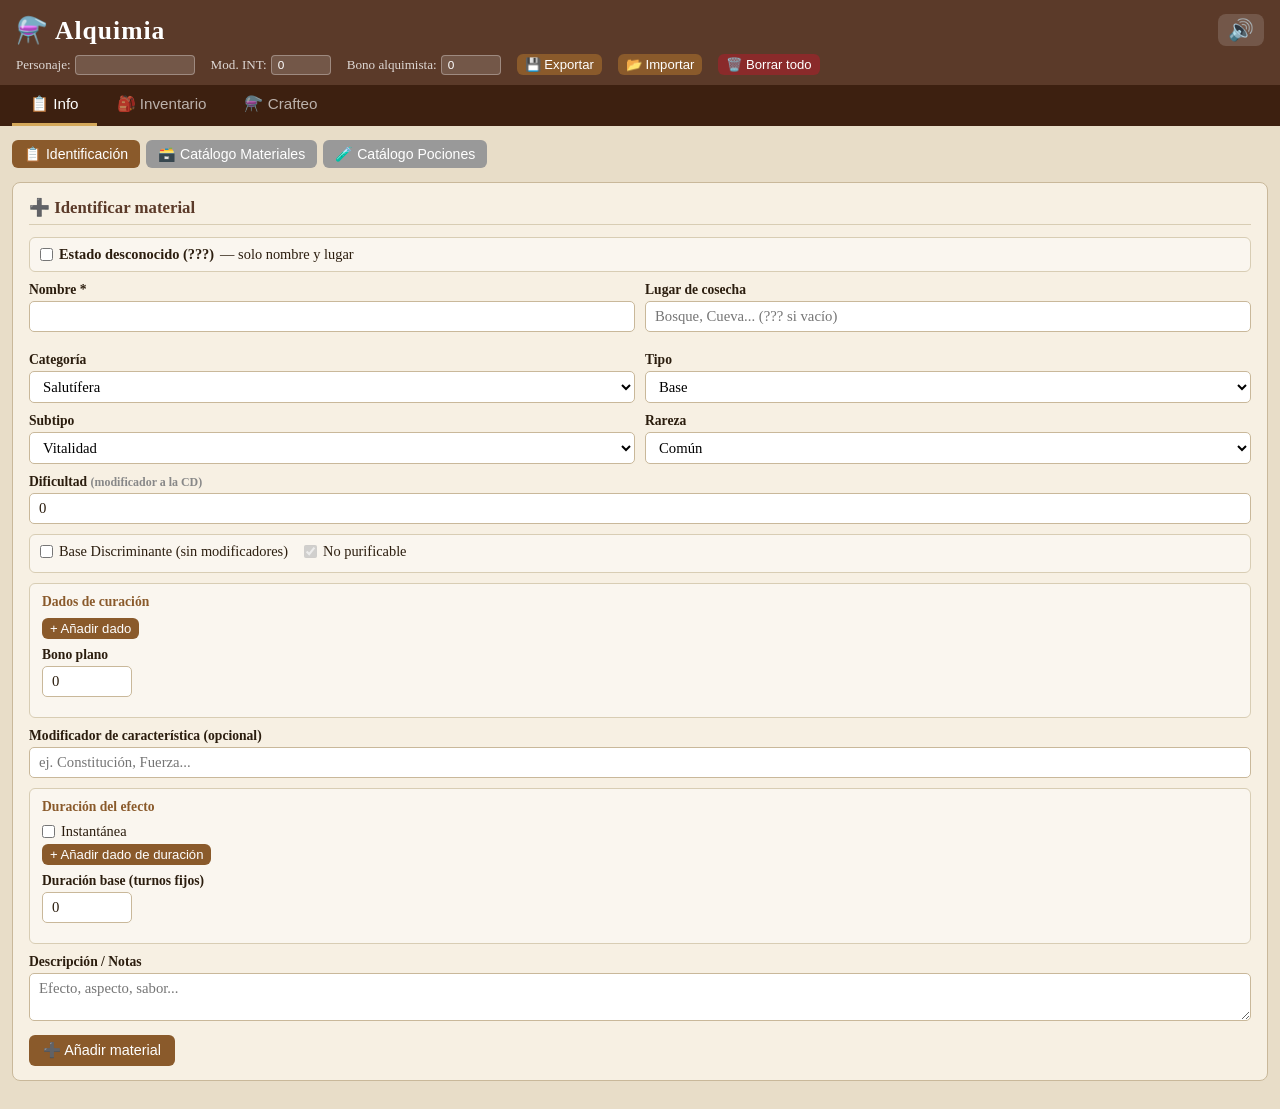
<file: alquimia-app.html>
<!DOCTYPE html>
<html lang="es">
<head>
<meta charset="UTF-8">
<meta name="viewport" content="width=device-width,initial-scale=1.0">
<title>Alquimia v2</title>
<style>

  :root {
    --border: #5b3a29; --bg: #f7f0e3; --text: #2b1d0e;
    --base: #3a6b35; --mod: #6b3a35; --danger: #a00000;
    --accent: #8a5a2b; --magic: #4a2a8a; --mal: #8a2a2a;
  }
  * { box-sizing: border-box; }
  body { font-family: Georgia,'Segoe UI',serif; background:#e8ddc8; color:var(--text); margin:0; padding:0; }
  header.app-header { background:var(--border); color:#fff; padding:14px 16px 10px; }
  .header-title-row { display:flex; align-items:center; justify-content:space-between; }
  header.app-header h1 { margin:0; font-size:1.6em; letter-spacing:1px; }
  .mute-btn { background:rgba(255,255,255,.15); border:none; font-size:1.3rem; cursor:pointer; padding:4px 10px; border-radius:8px; color:#fff; transition:background .15s; }
  .mute-btn:hover { background:rgba(255,255,255,.3); }
  .char-bar { display:flex; gap:16px; align-items:center; margin-top:8px; flex-wrap:wrap; }
  .char-bar label { font-size:.82em; color:rgba(255,255,255,.8); display:flex; align-items:center; gap:4px; }
  .char-bar input { background:rgba(255,255,255,.15); border:1px solid rgba(255,255,255,.3); color:#fff; border-radius:4px; padding:2px 6px; font-size:.9em; width:auto; }
  .char-bar input[type=text] { width:120px; }
  .char-bar input[type=number] { width:60px; }
  nav.tab-bar { display:flex; background:#3d2010; padding:0 12px; gap:2px; }
  nav.tab-bar button { background:transparent; border:none; color:rgba(255,255,255,.65); padding:10px 18px; cursor:pointer; font-size:.95em; border-bottom:3px solid transparent; transition:all .15s; }
  nav.tab-bar button.active { color:#fff; border-bottom-color:#d4a85a; }
  nav.tab-bar button:hover { color:#fff; }
  .tab-content { display:none; padding:14px 12px; }
  .tab-content.active { display:block; }
  .panel { background:var(--bg); border:1px solid #c9b89a; border-radius:8px; padding:14px 16px; margin-bottom:14px; }
  .panel h2 { margin:0 0 12px; font-size:1.05em; color:var(--border); border-bottom:1px solid #d8cdb4; padding-bottom:6px; }
  .subtab-bar { display:flex; gap:6px; margin-bottom:14px; flex-wrap:wrap; }
  .subtab-btn { background:#999; padding:6px 12px; border:none; border-radius:6px; cursor:pointer; color:#fff; font-size:.88em; transition:background .15s; }
  .subtab-btn.active { background:var(--accent); }
  .subtab-btn:hover { filter:brightness(1.1); }
  .btn { background:var(--accent); color:#fff; border:none; border-radius:6px; padding:7px 14px; cursor:pointer; font-size:.9em; transition:background .15s; }
  .btn:hover { filter:brightness(1.1); }
  .btn:disabled { opacity:.45; cursor:default; }
  .btn-sm { padding:3px 8px; font-size:.82em; }
  .btn-danger { background:#8a2a2a; }
  .btn-info { background:#4a6a8a; }
  .btn-edit { background:#6a5a2a; }
  .btn-row { display:flex; gap:8px; flex-wrap:wrap; margin-top:10px; }
  .form-row { margin-bottom:10px; }
  .form-row label { display:block; font-size:.85em; font-weight:bold; margin-bottom:3px; }
  .form-row input[type=text], .form-row input[type=number], .form-row select, .form-row textarea {
    width:100%; padding:6px 9px; border:1px solid #c9b89a; border-radius:5px; background:#fff; color:var(--text); font-family:inherit; font-size:.92em;
  }
  .form-row textarea { resize:vertical; }
  .form-row-2 { display:grid; grid-template-columns:1fr 1fr; gap:10px; margin-bottom:10px; }
  .form-row-2 label { display:block; font-size:.85em; font-weight:bold; margin-bottom:3px; }
  .form-row-2 select, .form-row-2 input { width:100%; padding:6px 9px; border:1px solid #c9b89a; border-radius:5px; background:#fff; font-family:inherit; font-size:.92em; }
  .check-label { display:flex; align-items:center; gap:6px; font-size:.9em; cursor:pointer; margin-bottom:4px; }
  .check-label input[type=checkbox] { width:auto; margin:0; }
  .muted { color:#888; font-size:.88em; }
  .muted-i { color:#888; font-size:.85em; font-style:italic; }
  .dice-section { border:1px solid #d8cdb4; border-radius:6px; padding:10px 12px; margin-bottom:10px; background:#faf6ef; }
  .dice-section-label { font-size:.85em; font-weight:bold; margin-bottom:8px; color:var(--accent); }
  .dice-row { display:flex; align-items:center; gap:6px; margin-bottom:6px; }
  .dice-row input[type=number] { width:56px; padding:4px 6px; border:1px solid #c9b89a; border-radius:4px; }
  .dice-row select { width:90px; padding:4px 6px; border:1px solid #c9b89a; border-radius:4px; }
  .dice-row input.custom-sides { width:70px; }
  .damage-type-row { display:flex; gap:6px; align-items:center; }
  .damage-type-row select { flex:1; padding:6px 9px; border:1px solid #c9b89a; border-radius:5px; }
  .flags-row { display:flex; gap:16px; flex-wrap:wrap; margin-bottom:10px; padding:8px 10px; background:#faf6ef; border-radius:6px; border:1px solid #d8cdb4; }
  .aplicacion-grid { display:grid; gap:6px; margin:8px 0; }
  .aplic-opt { display:flex; align-items:center; gap:8px; padding:7px 10px; border:1px solid #d8cdb4; border-radius:6px; cursor:pointer; background:#faf6ef; font-size:.9em; }
  .aplic-opt:hover { background:#f0e8d8; }
  .aplic-opt input[type=checkbox] { width:auto; margin:0; }
  .aplic-diff { font-size:.82em; padding:1px 7px; border-radius:10px; background:#8a5a2b; color:#fff; margin-left:auto; }
  .aplic-diff.selected { background:#3a6b35; }
  .result-box { border-radius:8px; padding:12px 14px; margin-top:10px; }
  .result-box.success { background:#d4edda; border:1px solid #3a6b35; }
  .result-box.fail { background:#f8d7da; border:1px solid var(--danger); }
  .verdict { font-size:1.1em; font-weight:bold; margin:4px 0 0; }
  .puterio { color:var(--danger); font-weight:bold; font-size:1.1em; }
  .mat-card { border:1px solid #d8cdb4; border-radius:6px; padding:10px 12px; margin-bottom:8px; background:#faf6ef; }
  .mat-card-header { display:flex; align-items:flex-start; gap:8px; justify-content:space-between; }
  .mat-card-title { font-weight:bold; font-size:.95em; }
  .mat-card-meta { font-size:.82em; color:#666; margin-top:2px; }
  .mat-card-actions { display:flex; gap:4px; flex-shrink:0; }
  .mat-card-detail { font-size:.85em; margin-top:6px; color:#444; }
  .multi-detail-table { width:100%; border-collapse:collapse; font-size:.82em; margin-top:4px; }
  .multi-detail-table th { background:#ede8df; text-align:left; padding:3px 6px; font-size:.9em; }
  .multi-detail-table td { padding:3px 6px; vertical-align:top; border-top:1px solid #e0d8cc; }
  .multi-summary { margin-top:6px; padding:4px 6px; background:#f0ead8; border-radius:4px; font-size:.85em; }
  .badge { font-size:.75em; padding:1px 7px; border-radius:10px; color:#fff; display:inline-block; }
  .badge-sal { background:#3a6b35; }
  .badge-mal { background:#8a2a2a; }
  .badge-mag { background:#4a2a8a; }
  .badge-base { background:#5a4a2a; }
  .badge-mod { background:#6b3a35; }
  .badge-rarity { background:#888; }
  .badge-sub { background:#6a7a4a; }
  .inv-row { display:flex; align-items:center; justify-content:space-between; padding:6px 8px; border-bottom:1px solid #e8ddc8; }
  .inv-row:last-child { border-bottom:none; }
  .inv-name { font-size:.92em; flex:1; }
  .inv-stepper { display:flex; align-items:center; gap:6px; }
  .stepper-count { min-width:24px; text-align:center; font-weight:bold; }
  .pot-card { border:1px solid #d8cdb4; border-radius:6px; padding:10px 12px; margin-bottom:8px; background:#faf6ef; }
  .pot-card-header { display:flex; align-items:center; gap:8px; justify-content:space-between; }
  .pot-name { font-weight:bold; font-size:.92em; }
  .pot-qty { font-size:.88em; color:#666; }
  .pot-meta { font-size:.82em; color:#555; margin-top:4px; }
  .apodo-badge { font-style:italic; color:var(--accent); font-size:.88em; margin-left:4px; }
  .pot-cat-group { margin-bottom:14px; }
  .pot-cat-title { font-weight:bold; font-size:.92em; color:var(--border); border-bottom:1px solid #d8cdb4; padding-bottom:4px; margin-bottom:8px; }
  .pot-base-block { margin-bottom:10px; }
  .pot-base-toggle { background:none; border:none; cursor:pointer; font-size:.9em; color:var(--accent); padding:4px 0; display:flex; align-items:center; gap:6px; font-family:inherit; }
  .pot-base-toggle:hover { text-decoration:underline; }
  .pot-purity-list { padding-left:16px; border-left:2px solid #d8cdb4; margin-top:4px; }
  .pot-purity-item { font-size:.88em; padding:3px 0; display:flex; align-items:center; justify-content:space-between; }
  .loot-card { border:1px solid #d8cdb4; border-radius:6px; padding:10px 12px; margin-bottom:8px; background:#faf6ef; }
  .loot-card-header { display:flex; align-items:center; gap:8px; justify-content:space-between; }
  .loot-name { font-weight:bold; font-size:.92em; }
  .loot-tipo { font-style:italic; font-size:.82em; color:#6b3a8a; }
  .loot-desc textarea { width:100%; padding:4px 7px; border:1px solid #ccc; border-radius:4px; font-family:inherit; font-size:.85em; margin-top:4px; resize:vertical; }
  .loot-result { margin-top:8px; }
  .mode-btn-bar { display:flex; gap:6px; margin-bottom:10px; flex-wrap:wrap; }
  .mode-btn { background:#aaa; }
  .mode-btn.active { background:var(--accent); }
  .mod-row { display:flex; align-items:center; justify-content:space-between; padding:5px 0; border-bottom:1px solid #eee; }
  .mod-row:last-child { border-bottom:none; }
  .mod-label { font-size:.88em; flex:1; }
  .stepper { display:flex; align-items:center; gap:6px; }
  .count { min-width:20px; text-align:center; font-weight:bold; }
  .craft-pot-row { display:flex; align-items:center; justify-content:space-between; padding:5px 0; border-bottom:1px solid #eee; font-size:.88em; }
  .btn-pick { background:#777; }
  .btn-pick.picked { background:var(--base); }
  .rarity-label { font-size:.8em; padding:1px 6px; border-radius:4px; color:#fff; }
  .rarity-comun { background:#888; }
  .rarity-poco { background:#4a7a4a; }
  .rarity-rara { background:#2a5a8a; }
  .rarity-muy { background:#6a2a8a; }
  .rarity-unico { background:#8a6a2a; }
  .info-btn-group { display:flex; gap:4px; }
  .confirm-del { font-size:.82em; color:#a00; }
  .section-toggle { background:none; border:none; font-size:.9em; cursor:pointer; color:var(--accent); padding:0; font-family:inherit; }
  .section-toggle:hover { text-decoration:underline; }
</style>
</head>

<body>
<header class="app-header">
  <div class="header-title-row">
    <h1>⚗️ Alquimia</h1>
    <button class="mute-btn" data-action="toggle-sound" id="muteBtn" title="Silenciar/Activar sonidos">🔊</button>
  </div>
  <div class="char-bar">
    <label>Personaje: <input type="text" id="charName" value="Mi personaje"></label>
    <label>Mod. INT: <input type="number" id="charInt" value="0" min="-5" max="10"></label>
    <label>Bono alquimista: <input type="number" id="charBonus" value="0" min="0" max="20"></label>
    <button class="btn btn-sm" data-action="export-data">💾 Exportar</button>
    <button class="btn btn-sm" data-action="import-data">📂 Importar</button>
    <button class="btn btn-sm" style="background:#8a2a2a" data-action="reset-all">🗑️ Borrar todo</button>
    <input type="file" id="importFile" accept=".json" style="display:none">
  </div>
</header>

<nav class="tab-bar">
  <button class="active" data-action="switch-tab" data-id="info">📋 Info</button>
  <button data-action="switch-tab" data-id="inventario">🎒 Inventario</button>
  <button data-action="switch-tab" data-id="crafteo">⚗️ Crafteo</button>
</nav>

<section id="tab-info" class="tab-content active">
  <div class="subtab-bar">
    <button class="subtab-btn active" data-action="info-subtab" data-id="identificacion">📋 Identificación</button>
    <button class="subtab-btn" data-action="info-subtab" data-id="catalogo">🗃️ Catálogo Materiales</button>
    <button class="subtab-btn" data-action="info-subtab" data-id="pociones">🧪 Catálogo Pociones</button>
  </div>

  <!-- SUB: Identificación (formulario) -->
  <div id="infoSub-identificacion">
    <div class="panel">
      <h2 id="matFormTitle">➕ Identificar material</h2>
      <label class="check-label" style="margin-bottom:10px;padding:8px 10px;background:#faf6ef;border:1px solid #d8cdb4;border-radius:6px">
        <input type="checkbox" id="matUnknown"> <strong>Estado desconocido (???)</strong> — solo nombre y lugar
      </label>
      <div class="form-row-2">
        <div class="form-row">
          <label>Nombre *</label>
          <input type="text" id="matName">
        </div>
        <div class="form-row">
          <label>Lugar de cosecha</label>
          <input type="text" id="matLugar" placeholder="Bosque, Cueva... (??? si vacío)">
        </div>
      </div>
      <div id="matKnownFields">
      <div class="form-row-2">
        <div>
          <label>Categoría</label>
          <select id="matCategory">
            <option value="Salutífera">Salutífera</option>
            <option value="Maliciosa">Maliciosa</option>
            <option value="Mágica">Mágica</option>
          </select>
        </div>
        <div>
          <label>Tipo</label>
          <select id="matType">
            <option value="Base">Base</option>
            <option value="Modificador">Modificador</option>
          </select>
        </div>
      </div>
      <div class="form-row-2">
        <div>
          <label>Subtipo</label>
          <select id="matSubtipo"></select>
        </div>
        <div>
          <label>Rareza</label>
          <select id="matRarity">
            <option>Común</option>
            <option>Poco Común</option>
            <option>Rara</option>
            <option>Muy Rara</option>
            <option>Única</option>
          </select>
        </div>
      </div>
      <div class="form-row">
        <label>Dificultad <span id="diffHint" class="muted">(modificador a la CD de crafteo)</span></label>
        <input type="number" id="matDifficulty" value="0">
      </div>

      <!-- FLAGS (Base only) -->
      <div id="baseFlagsSection" class="flags-row" style="display:none">
        <label class="check-label">
          <input type="checkbox" id="matDiscriminante"> Base Discriminante (sin modificadores)
        </label>
        <label class="check-label">
          <input type="checkbox" id="matNoPurificable" id="matNoPurificable"> No purificable
        </label>
      </div>

      <!-- DICE POOL (Vitalidad / Dañina / Potenciador) -->
      <div id="dicePoolSection" class="dice-section" style="display:none">
        <div class="dice-section-label" id="dicePoolLabel">Dados de curación</div>
        <div id="dicePoolRows"></div>
        <button type="button" class="btn btn-sm" onclick="addDiceRow('pool')">+ Añadir dado</button>
        <div class="form-row" style="margin-top:8px">
          <label>Bono plano</label>
          <input type="number" id="matFlatBonus" value="0" style="width:90px">
        </div>
      </div>

      <!-- STAT MOD (Vitalidad / Dañina / Potenciador) -->
      <div id="statModSection" style="display:none" class="form-row">
        <label>Modificador de característica (opcional)</label>
        <input type="text" id="matStatMod" placeholder="ej. Constitución, Fuerza...">
      </div>

      <!-- DAMAGE TYPE (Resistencia / Debilitante) -->
      <div id="damageTypeSection" style="display:none" class="form-row">
        <label id="damageTypeLabel">Tipo de daño</label>
        <div class="damage-type-row">
          <select id="matDamageType">
            <option value="">-- Elige o añade un tipo --</option>
          </select>
          <button type="button" class="btn btn-sm" data-action="add-damage-type">+ Nuevo tipo</button>
        </div>
      </div>

      <!-- INCAPACITANTE -->
      <div id="incapacitanteSection" style="display:none">
        <div class="form-row">
          <label>Tipo de penalización</label>
          <select id="matPenaltyType">
            <option value="flat">Penalización fija (número)</option>
            <option value="disadvantage">Desventaja en tiradas</option>
            <option value="both">Ambas</option>
          </select>
        </div>
        <div id="penaltyValueRow" class="form-row">
          <label>Valor de penalización</label>
          <input type="number" id="matPenaltyValue" value="1" min="1" style="width:90px">
        </div>
      </div>

      <!-- DURATION (all bases + Prolongador) -->
      <div id="durationSection" class="dice-section" style="display:none">
        <div class="dice-section-label">Duración del efecto</div>
        <label class="check-label">
          <input type="checkbox" id="matDurationInstant"> Instantánea
        </label>
        <div id="durationDiceSection">
          <div id="durationDiceRows"></div>
          <button type="button" class="btn btn-sm" onclick="addDiceRow('duration')">+ Añadir dado de duración</button>
          <div class="form-row" style="margin-top:8px">
            <label>Duración base (turnos fijos)</label>
            <input type="number" id="matDurationFlat" value="0" min="0" style="width:90px">
          </div>
        </div>
      </div>

      <!-- MAX USES (Modificador only) -->
      <div id="maxUsesSection" style="display:none" class="form-row">
        <label>Límite de usos por poción (0 = sin límite)</label>
        <input type="number" id="matMaxUses" value="0" min="0" style="width:90px">
      </div>

      <div class="form-row">
        <label>Descripción / Notas</label>
        <textarea id="matDesc" rows="2" placeholder="Efecto, aspecto, sabor..."></textarea>
      </div>
      </div><!-- /matKnownFields -->
      <div class="btn-row">
        <button class="btn" data-action="add-mat" id="matSubmitBtn">➕ Añadir material</button>
        <button class="btn" style="display:none;background:#777" id="matCancelEditBtn" data-action="cancel-edit-mat">✖ Cancelar edición</button>
      </div>
    </div>
  </div>

  <!-- SUB: Catálogo Materiales -->
  <div id="infoSub-catalogo" style="display:none">
    <div class="panel">
      <h2>🌿 Bases</h2>
      <div id="catBaseList"><p class="muted">No hay bases registradas.</p></div>
    </div>
    <div class="panel">
      <h2>🧪 Modificadores</h2>
      <div id="catModList"><p class="muted">No hay modificadores registrados.</p></div>
    </div>
  </div>

  <!-- SUB: Catálogo Pociones -->
  <div id="infoSub-pociones" style="display:none">
    <div class="panel">
      <h2>📚 Pociones descubiertas</h2>
      <div id="potionCatalogList"><p class="muted">Todavía no has creado ninguna poción.</p></div>
    </div>
  </div>
</section>

<section id="tab-inventario" class="tab-content">
  <div class="panel">
    <div class="subtab-bar">
      <button class="subtab-btn active" data-action="inv-subtab" data-id="materiales">📦 Materiales</button>
      <button class="subtab-btn" data-action="inv-subtab" data-id="pociones">🧪 Pociones</button>
      <button class="subtab-btn" data-action="inv-subtab" data-id="loot">🔍 Loot</button>
    </div>
    <div id="invSub-materiales"><div id="invMatList"></div></div>
    <div id="invSub-pociones" style="display:none">
      <div id="invPotList"></div>
      <div id="drinkResult"></div>
    </div>
    <div id="invSub-loot" style="display:none">
      <div class="form-row-2">
        <div class="form-row">
          <label>Nombre de la poción loot</label>
          <input type="text" id="lootName" placeholder="Poción sin identificar...">
        </div>
        <div class="form-row">
          <label>Cantidad</label>
          <input type="number" id="lootQty" value="1" min="1" style="width:80px">
        </div>
      </div>
      <button class="btn" data-action="add-loot">➕ Añadir poción loot</button>
      <div id="lootPotList" style="margin-top:12px"></div>
      <div id="lootResult"></div>
    </div>
  </div>
</section>

<section id="tab-crafteo" class="tab-content">
  <div class="panel">
    <h2>Tipo de crafteo</h2>
    <div class="mode-btn-bar">
      <button class="btn mode-btn active" data-action="craft-set-mode" data-id="elaboracion">🧪 Elaboración</button>
      <button class="btn mode-btn" data-action="craft-set-mode" data-id="concentracion">✨ Concentración</button>
      <button class="btn mode-btn" data-action="craft-set-mode" data-id="multipocion">🌀 Multipoción</button>
    </div>
    <p class="muted" id="craftModeHint"></p>
  </div>

  <!-- Elaboración panels -->
  <div id="craftElaboracionPanels">
    <div class="panel">
      <h2>1. Elige la Base</h2>
      <div id="craftBaseList"></div>
    </div>
    <div class="panel" id="craftModPanel" style="display:none">
      <h2>2. Elige los Modificadores</h2>
      <div id="craftModList"></div>
    </div>
  </div>

  <!-- Concentración panels -->
  <div id="craftConcentracionPanels" style="display:none">
    <div class="panel">
      <h2>1. Elige las 2 pociones a concentrar (misma base)</h2>
      <div id="craftPotionList"></div>
    </div>
  </div>

  <!-- Multipoción panels -->
  <div id="craftMultipocionPanels" style="display:none">
    <div class="panel">
      <h2>1. Elige las 2 pociones a combinar (bases distintas)</h2>
      <div id="craftMultiList"></div>
    </div>
  </div>

  <!-- Aplicación panel -->
  <div id="craftAplicacionPanel" class="panel" style="display:none">
    <h2 id="craftAplicStep">2. Método de aplicación</h2>
    <p class="muted">Elige uno o más métodos. Cada tipo añade dificultad a la tirada.</p>
    <div class="aplicacion-grid" id="aplicacionGrid">
      <label class="aplic-opt">
        <input type="checkbox" name="craftAplic" value="brebaje" checked>
        🍵 <strong>Brebaje</strong> — Al Beber
        <span class="aplic-diff" id="ad-brebaje">+0</span>
      </label>
      <label class="aplic-opt">
        <input type="checkbox" name="craftAplic" value="hemica">
        🩸 <strong>Hémica</strong> — Contacto con Sangre
        <span class="aplic-diff" id="ad-hemica">+1</span>
      </label>
      <label class="aplic-opt">
        <input type="checkbox" name="craftAplic" value="corrosiva">
        🖐️ <strong>Corrosiva</strong> — Contacto con Piel
        <span class="aplic-diff" id="ad-corrosiva">+2</span>
      </label>
      <label class="aplic-opt">
        <input type="checkbox" name="craftAplic" value="inhalable" id="aplicInhalable">
        💨 <strong>Inhalable</strong> — Al oler (1m×1m)
        <span class="aplic-diff" id="ad-inhalable">+3</span>
      </label>
      <label class="aplic-opt">
        <input type="checkbox" name="craftAplic" value="fumigena" id="aplicFumigena">
        💨 <strong>Fumígena</strong> — Nube inhalable (3m×3m)
        <span class="aplic-diff" id="ad-fumigena">+4</span>
      </label>
    </div>
    <p class="muted" id="aplicConflictWarn" style="display:none;color:#a00">⚠️ Inhalable y Fumígena no pueden combinarse.</p>
    <p style="margin-top:6px">Penalización de aplicación: <strong id="aplicDiffTotal">+0</strong></p>
  </div>

  <!-- Craftea panel -->
  <div class="panel">
    <h2 id="craftStepLabel">3. Craftea</h2>
    <p>Dificultad total: <strong id="craftDifficulty">—</strong></p>
    <div class="form-row" style="max-width:260px">
      <label>Bono situacional de esta tirada</label>
      <input type="number" id="craftBonus" value="0">
    </div>
    <div class="btn-row">
      <button class="btn" id="craftConfirmBtn" data-action="craft-confirm" disabled>🎲 Craftear</button>
      <button class="btn" style="background:#777" data-action="craft-reset">❌ Reiniciar</button>
    </div>
    <div id="craftResult"></div>
  </div>
</section>
<script>
var STORAGE_KEY = 'alquimiaAppData_v2';
var SOUND_ENABLED = true;
var APLICACION_OPTIONS = [
  {id:'brebaje',label:'Brebaje',diffMod:0},
  {id:'hemica',label:'Hémica',diffMod:1},
  {id:'corrosiva',label:'Corrosiva',diffMod:2},
  {id:'inhalable',label:'Inhalable',diffMod:3},
  {id:'fumigena',label:'Fumígena',diffMod:4}
];
var SUBTIPOS = {
  'Salutífera_Base':['Vitalidad','Resistencia','Otro'],
  'Maliciosa_Base':['Dañina','Incapacitante','Debilitante'],
  'Mágica_Base':[],
  '_Modificador':['Economizador','Prolongador','Potenciador','Otro']
};
var state;
var editingMatId = null;
var diceRowCounter = 0;
var craftMode = 'elaboracion';
var craftSelectedBase = null;
var craftSelectedMods = {};
var craftPotionPicks = [];
var deletePendingId = null;

function getDefaultState() {
  return {
    character:{name:'',intMod:0,bonus:0},
    catalog:{},inventory:{},potions:{},potionCatalog:{},lootPotions:{},
    damageTypes:['Fuego','Frío','Rayo','Ácido','Veneno','Necrótico','Radiante','Psíquico','Trueno']
  };
}
function loadState() {
  try {
    var raw = localStorage.getItem(STORAGE_KEY);
    if (raw) {
      state = JSON.parse(raw);
      if (!state.damageTypes) state.damageTypes = getDefaultState().damageTypes;
      if (!state.lootPotions) state.lootPotions = {};
      if (!state.potionCatalog) state.potionCatalog = {};
    } else { state = getDefaultState(); }
  } catch(e) { state = getDefaultState(); }
}
function saveState() { localStorage.setItem(STORAGE_KEY, JSON.stringify(state)); }
function genId() { return Date.now().toString(36) + Math.random().toString(36).slice(2,6); }
function rarityClass(r) {
  return 'rarity-'+({'Común':'comun','Poco Común':'poco','Rara':'rara','Muy Rara':'muy','Única':'unico'}[r]||'comun');
}
function rarityBadge(r) { return '<span class="rarity-label '+rarityClass(r)+'">'+r+'</span>'; }
function catBadge(c) {
  var cls = c==='Salutífera'?'sal':c==='Maliciosa'?'mal':'mag';
  return '<span class="badge badge-'+cls+'">'+c+'</span>';
}
function purityRoman(n) { return ['I','II','III','IV','V','VI','VII','VIII','IX','X'][n-1]||'I'; }
function getAplicOption(id) {
  for (var i=0;i<APLICACION_OPTIONS.length;i++) if(APLICACION_OPTIONS[i].id===id) return APLICACION_OPTIONS[i];
  return null;
}
function potCatKey(baseId,modsObj) {
  return baseId+'_m'+Object.keys(modsObj).sort().join(',');
}
function potKey(baseId,modsObj,aplicIds,purity) {
  return baseId+'_m'+Object.keys(modsObj).sort().join(',')+'_a'+aplicIds.slice().sort().join(',')+'_p'+purity;
}
function parsePotKey(key) {
  var m = key.match(/^(.+)_m(.*)_a(.*)_p(\d+)$/);
  if(!m) return null;
  return {baseId:m[1],mods:m[2],aplics:m[3],purity:parseInt(m[4])};
}
function parsedToCatKey(p) { return p ? p.baseId+'_m'+p.mods : ''; }
function parseCatKey(ck) {
  var m = ck.match(/^(.+)_m(.*)$/);
  if(!m) return null;
  return {baseId:m[1],mods:m[2]};
}
function rollDice(pool) {
  var t=0;
  if(!pool) return 0;
  for(var i=0;i<pool.length;i++) for(var j=0;j<(pool[i].count||1);j++) t+=Math.floor(Math.random()*(pool[i].sides||6))+1;
  return t;
}
function roll20() { return Math.floor(Math.random()*20)+1; }
function calcBonus() {
  return (state.character.intMod||0)+(state.character.bonus||0)+(parseInt(document.getElementById('craftBonus').value)||0);
}

// ---- FORM ----
function addDiceRow(which) {
  var cid = which==='pool'?'dicePoolRows':'durationDiceRows';
  var container = document.getElementById(cid);
  var rowId = 'dr_'+which+'_'+(diceRowCounter++);
  var div = document.createElement('div');
  div.className='dice-row'; div.id=rowId;
  div.innerHTML='<input type="number" min="1" max="20" value="1" style="width:50px"> × d'+
    '<select><option>4</option><option selected>6</option><option>8</option><option>10</option><option>12</option><option>20</option></select>'+
    ' <button type="button" class="btn btn-sm btn-danger" onclick="removeDiceRow(\''+rowId+'\')">✕</button>';
  container.appendChild(div);
  updateNoPurificable();
}
function removeDiceRow(rowId) {
  var el=document.getElementById(rowId);
  if(el) el.parentNode.removeChild(el);
  updateNoPurificable();
}
function getDiceRows(which) {
  var cid=which==='pool'?'dicePoolRows':'durationDiceRows';
  var container=document.getElementById(cid);
  if(!container) return [];
  var rows=[],divs=container.getElementsByClassName('dice-row');
  for(var i=0;i<divs.length;i++){
    var inp=divs[i].getElementsByTagName('input');
    var sel=divs[i].getElementsByTagName('select');
    if(inp.length&&sel.length) rows.push({count:parseInt(inp[0].value)||1,sides:parseInt(sel[0].value)||6});
  }
  return rows;
}
function clearDiceRows(which) {
  var el=document.getElementById(which==='pool'?'dicePoolRows':'durationDiceRows');
  if(el) el.innerHTML='';
}
function populateDiceRows(which,rows) {
  clearDiceRows(which);
  if(!rows||!rows.length) return;
  for(var i=0;i<rows.length;i++){
    addDiceRow(which);
    var cid=which==='pool'?'dicePoolRows':'durationDiceRows';
    var container=document.getElementById(cid);
    var divs=container.getElementsByClassName('dice-row');
    var last=divs[divs.length-1];
    var inp=last.getElementsByTagName('input');
    var sel=last.getElementsByTagName('select');
    if(inp[0]) inp[0].value=rows[i].count||1;
    if(sel[0]) sel[0].value=rows[i].sides||6;
  }
}
function updateNoPurificable() {
  if(document.getElementById('matType').value!=='Base') return;
  var hasDice=getDiceRows('pool').length>0||getDiceRows('duration').length>0;
  var cb=document.getElementById('matNoPurificable');
  if(!hasDice){cb.checked=true;cb.disabled=true;}
  else{cb.disabled=false;}
}
function populateDamageTypeSelect() {
  var sel=document.getElementById('matDamageType');
  if(!sel) return;
  var cur=sel.value;
  sel.innerHTML='<option value="">-- Elige o añade --</option>';
  (state.damageTypes||[]).forEach(function(t){
    var o=document.createElement('option');o.value=t;o.textContent=t;sel.appendChild(o);
  });
  if(cur) sel.value=cur;
}
function getSubtipos(cat,type) {
  if(type==='Modificador') return SUBTIPOS['_Modificador'];
  return SUBTIPOS[cat+'_'+type]||[];
}
function updateMatForm() {
  var isUnknown=document.getElementById('matUnknown').checked;
  var knownFields=document.getElementById('matKnownFields');
  if(knownFields) knownFields.style.display=isUnknown?'none':'block';
  if(isUnknown) return;
  var cat=document.getElementById('matCategory').value;
  var type=document.getElementById('matType').value;
  var subSel=document.getElementById('matSubtipo');
  var subs=getSubtipos(cat,type);
  var curSub=subSel.value;
  subSel.innerHTML='';
  if(!subs.length){subSel.innerHTML='<option value="">(ninguno)</option>';subSel.disabled=true;}
  else{
    subSel.disabled=false;
    subs.forEach(function(s){var o=document.createElement('option');o.value=s;o.textContent=s;subSel.appendChild(o);});
    if(subs.indexOf(curSub)>=0) subSel.value=curSub;
  }
  var sub=subSel.value;
  var isBase=type==='Base', isMod=type==='Modificador';
  document.getElementById('baseFlagsSection').style.display=isBase?'flex':'none';
  var showPool=(isBase&&(sub==='Vitalidad'||sub==='Dañina'))||sub==='Potenciador';
  document.getElementById('dicePoolSection').style.display=showPool?'block':'none';
  if(showPool){
    document.getElementById('dicePoolLabel').textContent=
      sub==='Potenciador'?'Dados de bonificación':sub==='Dañina'?'Dados de daño':'Dados de curación';
  }
  document.getElementById('statModSection').style.display=showPool?'block':'none';
  var showDmg=isBase&&(sub==='Resistencia'||sub==='Debilitante');
  document.getElementById('damageTypeSection').style.display=showDmg?'block':'none';
  if(showDmg){
    document.getElementById('damageTypeLabel').textContent=sub==='Resistencia'?'Resistencia a tipo de daño':'Tipo de daño que inflige';
    populateDamageTypeSelect();
  }
  var showIncap=isBase&&sub==='Incapacitante';
  document.getElementById('incapacitanteSection').style.display=showIncap?'block':'none';
  if(showIncap){
    var pt=document.getElementById('matPenaltyType').value;
    document.getElementById('penaltyValueRow').style.display=pt==='disadvantage'?'none':'block';
  }
  var showDur=isBase||sub==='Prolongador';
  document.getElementById('durationSection').style.display=showDur?'block':'none';
  if(showDur){
    var inst=document.getElementById('matDurationInstant').checked;
    document.getElementById('durationDiceSection').style.display=inst?'none':'block';
  }
  document.getElementById('maxUsesSection').style.display=isMod?'block':'none';
  var diffHint=document.getElementById('diffHint');
  diffHint.textContent=sub==='Economizador'?'(debe ser negativo)':'(modificador a la CD)';
  if(isBase) updateNoPurificable();
}
function readFormData() {
  var cat=document.getElementById('matCategory').value;
  var type=document.getElementById('matType').value;
  var sub=document.getElementById('matSubtipo').value;
  var data={
    name:document.getElementById('matName').value.trim(),
    lugar:document.getElementById('matLugar').value.trim(),
    category:cat,type:type,subtipo:sub,
    rarity:document.getElementById('matRarity').value,
    difficulty:parseInt(document.getElementById('matDifficulty').value)||0,
    description:document.getElementById('matDesc').value.trim(),
    unknown:document.getElementById('matUnknown').checked,
    discriminante:false,noPurificable:false,
    dicePool:[],flatBonus:0,statMod:'',
    damageType:'',penaltyType:'',penaltyValue:0,
    durationInstant:false,durationDice:[],durationFlat:0,maxUses:0
  };
  if(type==='Base'){
    data.discriminante=document.getElementById('matDiscriminante').checked;
    data.noPurificable=document.getElementById('matNoPurificable').checked;
  }
  var showPool=(type==='Base'&&(sub==='Vitalidad'||sub==='Dañina'))||sub==='Potenciador';
  if(showPool){
    data.dicePool=getDiceRows('pool');
    data.flatBonus=parseInt(document.getElementById('matFlatBonus').value)||0;
    data.statMod=document.getElementById('matStatMod').value.trim();
  }
  if(type==='Base'&&(sub==='Resistencia'||sub==='Debilitante'))
    data.damageType=document.getElementById('matDamageType').value;
  if(type==='Base'&&sub==='Incapacitante'){
    data.penaltyType=document.getElementById('matPenaltyType').value;
    data.penaltyValue=parseInt(document.getElementById('matPenaltyValue').value)||1;
  }
  if(type==='Base'||sub==='Prolongador'){
    data.durationInstant=document.getElementById('matDurationInstant').checked;
    if(!data.durationInstant){
      data.durationDice=getDiceRows('duration');
      data.durationFlat=parseInt(document.getElementById('matDurationFlat').value)||0;
    }
  }
  if(type==='Modificador') data.maxUses=parseInt(document.getElementById('matMaxUses').value)||0;
  return data;
}
function resetForm() {
  ['matName','matLugar','matDesc','matStatMod'].forEach(function(id){document.getElementById(id).value='';});
  ['matDifficulty','matFlatBonus','matDurationFlat','matMaxUses'].forEach(function(id){document.getElementById(id).value='0';});
  document.getElementById('matPenaltyValue').value='1';
  document.getElementById('matCategory').value='Salutífera';
  document.getElementById('matType').value='Base';
  document.getElementById('matRarity').value='Común';
  ['matUnknown','matDiscriminante','matNoPurificable','matDurationInstant'].forEach(function(id){document.getElementById(id).checked=false;});
  clearDiceRows('pool');clearDiceRows('duration');
  editingMatId=null;
  document.getElementById('matFormTitle').textContent='➕ Identificar material';
  document.getElementById('matSubmitBtn').textContent='➕ Añadir material';
  document.getElementById('matCancelEditBtn').style.display='none';
  updateMatForm();
}

// ---- MATERIAL CRUD ----
function addMat() {
  var data=readFormData();
  if(!data.name){alert('El material necesita un nombre.');return;}
  if(editingMatId){
    var m=state.catalog[editingMatId];
    for(var k in data) m[k]=data[k];
  } else {
    var id=genId();
    state.catalog[id]=data;
    if(!(id in state.inventory)) state.inventory[id]=0;
  }
  saveState();resetForm();renderCatMateriales();renderInvMateriales();renderCrafteo();
}
function editMat(id) {
  var m=state.catalog[id];if(!m) return;
  editingMatId=id;
  document.getElementById('matName').value=m.name||'';
  document.getElementById('matLugar').value=m.lugar||'';
  document.getElementById('matCategory').value=m.category||'Salutífera';
  document.getElementById('matType').value=m.type||'Base';
  document.getElementById('matRarity').value=m.rarity||'Común';
  document.getElementById('matDifficulty').value=m.difficulty||0;
  document.getElementById('matDesc').value=m.description||'';
  document.getElementById('matUnknown').checked=!!m.unknown;
  updateMatForm();
  document.getElementById('matSubtipo').value=m.subtipo||'';
  updateMatForm();
  if(m.type==='Base'){
    document.getElementById('matDiscriminante').checked=!!m.discriminante;
    document.getElementById('matNoPurificable').checked=!!m.noPurificable;
  }
  document.getElementById('matFlatBonus').value=m.flatBonus||0;
  document.getElementById('matStatMod').value=m.statMod||'';
  document.getElementById('matDurationInstant').checked=!!m.durationInstant;
  document.getElementById('matDurationFlat').value=m.durationFlat||0;
  document.getElementById('matMaxUses').value=m.maxUses||0;
  document.getElementById('matPenaltyValue').value=m.penaltyValue||1;
  if(m.penaltyType) document.getElementById('matPenaltyType').value=m.penaltyType;
  populateDiceRows('pool',m.dicePool);
  populateDiceRows('duration',m.durationDice);
  if(m.damageType){populateDamageTypeSelect();document.getElementById('matDamageType').value=m.damageType;}
  if(m.durationInstant) document.getElementById('durationDiceSection').style.display='none';
  document.getElementById('matFormTitle').textContent='✏️ Editar material';
  document.getElementById('matSubmitBtn').textContent='💾 Guardar cambios';
  document.getElementById('matCancelEditBtn').style.display='inline-block';
  showInfoSubtab('identificacion');
}
function deleteMat(id) {
  if(deletePendingId===id){
    delete state.catalog[id];delete state.inventory[id];
    if(craftSelectedBase===id) craftSelectedBase=null;
    delete craftSelectedMods[id];
    deletePendingId=null;saveState();
    renderCatMateriales();renderInvMateriales();renderCrafteo();
  } else {
    deletePendingId=id;renderCatMateriales();
  }
}

// ---- RENDER: CAT MATERIALES ----
function buildMatDetail(m) {
  var parts=[];
  if(m.description) parts.push('<strong>Descripción:</strong> '+m.description);
  if(m.type==='Base'){
    if(m.discriminante) parts.push('⚠️ Base <em>Discriminante</em>');
    if(m.noPurificable) parts.push('🚫 No purificable');
    if(m.durationInstant) parts.push('⚡ Duración: Instantánea');
    else if(m.durationDice&&m.durationDice.length){
      parts.push('⏱️ Duración: '+m.durationDice.map(function(d){return d.count+'d'+d.sides;}).join('+')+
        (m.durationFlat?' + '+m.durationFlat+' turno(s)':''));
    } else if(m.durationFlat) parts.push('⏱️ Duración: '+m.durationFlat+' turno(s)');
  }
  if(m.dicePool&&m.dicePool.length) parts.push('🎲 Dados: '+m.dicePool.map(function(d){return d.count+'d'+d.sides;}).join('+')+
    (m.flatBonus?' + '+m.flatBonus:'')+(m.statMod?' + mod.'+m.statMod:''));
  if(m.damageType) parts.push('🛡️ Tipo de daño: '+m.damageType);
  if(m.penaltyType) parts.push('⬇️ Penalización: '+m.penaltyType+(m.penaltyValue?' ('+m.penaltyValue+')':''));
  if(m.type==='Modificador'&&m.maxUses) parts.push('🔢 Máx usos por poción: '+m.maxUses);
  return parts.length?parts.join('<br>'):'<em class="muted">Sin detalles adicionales.</em>';
}
function makeMatCard(id,m) {
  var dn=m.unknown?'<em>???</em>':m.name;
  var lugar=m.lugar||'???';
  var isPending=deletePendingId===id;
  var delHtml=isPending?
    '<button class="btn btn-sm btn-danger" data-action="delete-mat" data-id="'+id+'">⚠️ Confirmar</button>'+
    '<button class="btn btn-sm" style="background:#777" data-action="cancel-delete">✖</button>':
    '<button class="btn btn-sm btn-danger" data-action="delete-mat" data-id="'+id+'">🗑️</button>';
  var div=document.createElement('div');
  div.className='mat-card';
  div.innerHTML=
    '<div class="mat-card-header">'+
      '<div>'+
        '<div class="mat-card-title">'+dn+'</div>'+
        '<div class="mat-card-meta">'+
          catBadge(m.category)+' '+
          '<span class="badge badge-'+(m.type==='Base'?'base':'mod')+'">'+m.type+'</span>'+
          (m.subtipo?' <span class="badge badge-sub">'+m.subtipo+'</span>':'')+' '+
          rarityBadge(m.rarity)+
          ' · 📍 '+lugar+' · Dif: '+(m.difficulty>=0?'+':'')+m.difficulty+
        '</div>'+
      '</div>'+
      '<div class="mat-card-actions">'+
        '<button class="btn btn-sm btn-info" data-action="toggle-mat-detail" data-id="'+id+'">ℹ️</button>'+
        '<button class="btn btn-sm btn-edit" data-action="edit-mat" data-id="'+id+'">✏️</button>'+
        delHtml+
      '</div>'+
    '</div>'+
    '<div class="mat-card-detail" id="matdetail_'+id+'" style="display:none">'+buildMatDetail(m)+'</div>';
  return div;
}
function renderCatMateriales() {
  var bases=[],mods=[];
  for(var id in state.catalog){
    var m=state.catalog[id];
    (m.type==='Base'?bases:mods).push({id:id,m:m});
  }
  var bEl=document.getElementById('catBaseList');
  var mEl=document.getElementById('catModList');
  if(!bEl||!mEl) return;
  if(!bases.length){bEl.innerHTML='<p class="muted">No hay bases registradas.</p>';}
  else{bEl.innerHTML='';bases.forEach(function(x){bEl.appendChild(makeMatCard(x.id,x.m));});}
  if(!mods.length){mEl.innerHTML='<p class="muted">No hay modificadores registrados.</p>';}
  else{mEl.innerHTML='';mods.forEach(function(x){mEl.appendChild(makeMatCard(x.id,x.m));});}
}

// ---- RENDER: CAT POCIONES ----
function togglePotCatEntry(id) {
  var el=document.getElementById(id);
  if(el) el.style.display=el.style.display==='none'?'block':'none';
}
function renderCatPociones() {
  var el=document.getElementById('potionCatalogList');
  if(!el) return;
  var catKeys=Object.keys(state.potionCatalog);
  if(!catKeys.length){el.innerHTML='<p class="muted">Todavía no has creado ninguna poción.</p>';return;}
  var groups={};
  catKeys.forEach(function(ck){
    var parsed=parseCatKey(ck);if(!parsed) return;
    var base=state.catalog[parsed.baseId];if(!base) return;
    var cat=base.category||'Mágica';
    var sub=base.subtipo||'(Sin subtipo)';
    if(!groups[cat]) groups[cat]={};
    if(!groups[cat][sub]) groups[cat][sub]=[];
    groups[cat][sub].push({ck:ck,parsed:parsed,base:base});
  });
  var html='';
  ['Salutífera','Maliciosa','Mágica'].forEach(function(cat){
    if(!groups[cat]) return;
    html+='<div class="pot-cat-group"><div class="pot-cat-title">'+catBadge(cat)+' '+cat+'</div>';
    for(var sub in groups[cat]){
      html+='<div style="font-size:.85em;color:#666;margin:6px 0 2px"><strong>'+sub+'</strong></div>';
      groups[cat][sub].forEach(function(item){
        var info=state.potionCatalog[item.ck]||{};
        var bn=item.base.unknown?'???':item.base.name;
        var modNames=[];
        if(item.parsed.mods) item.parsed.mods.split(',').forEach(function(mid){
          if(mid&&state.catalog[mid]) modNames.push(state.catalog[mid].unknown?'???':state.catalog[mid].name);
        });
        var formula=bn+(modNames.length?' ('+modNames.join(', ')+')':'');
        var apodo=info.apodo?' <em class="apodo-badge">"'+info.apodo+'"</em>':'';
        var listId='potcl_'+item.ck.replace(/[^a-z0-9]/gi,'_');
        var purities=[1];
        for(var pk in state.potions){
          var pp=parsePotKey(pk);
          if(pp&&pp.baseId===item.parsed.baseId&&pp.mods===item.parsed.mods&&purities.indexOf(pp.purity)<0)
            purities.push(pp.purity);
        }
        purities.sort(function(a,b){return a-b;});
        html+='<div class="pot-base-block">'+
          '<button class="pot-base-toggle" onclick="togglePotCatEntry(\''+listId+'\')">▶ <strong>'+formula+'</strong>'+apodo+'</button>'+
          '<div id="'+listId+'" class="pot-purity-list" style="display:none">';
        purities.forEach(function(p){
          var totalQty=0;
          for(var pk2 in state.potions){
            var pp2=parsePotKey(pk2);
            if(pp2&&pp2.baseId===item.parsed.baseId&&pp2.mods===item.parsed.mods&&pp2.purity===p)
              totalQty+=(state.potions[pk2].qty||0);
          }
          var pLabel=p===0?'Sin purificar':'Nivel de Pureza '+purityRoman(p)+'.';
          html+='<div class="pot-purity-item">'+pLabel+' <span class="muted">(x'+totalQty+' en inv.)</span></div>';
        });
        html+='</div></div>';
      });
    }
    html+='</div>';
  });
  el.innerHTML=html||'<p class="muted">Sin resultados.</p>';
}

// ---- RENDER: INVENTARIO ----
function renderInvMateriales() {
  var el=document.getElementById('invMatList');if(!el) return;
  var ids=Object.keys(state.catalog);
  if(!ids.length){el.innerHTML='<p class="muted">No hay materiales. Ve a Info → Identificación.</p>';return;}
  var html='';
  ids.forEach(function(id){
    var m=state.catalog[id];
    var qty=state.inventory[id]||0;
    var dn=m.unknown?'???':m.name;
    var cc=m.category==='Salutífera'?'sal':m.category==='Maliciosa'?'mal':'mag';
    html+='<div class="inv-row">'+
      '<div class="inv-name"><span class="badge badge-'+cc+'" style="margin-right:4px">'+m.type[0]+'</span>'+dn+' '+rarityBadge(m.rarity)+'</div>'+
      '<div class="inv-stepper">'+
        '<button class="btn btn-sm" data-action="inv-dec" data-id="'+id+'">−</button>'+
        '<span class="stepper-count">'+qty+'</span>'+
        '<button class="btn btn-sm" data-action="inv-inc" data-id="'+id+'">+</button>'+
      '</div>'+
    '</div>';
  });
  el.innerHTML=html;
}
function buildCompSummary(c){
  var parts=[];
  if(c.dicePool&&c.dicePool.length){
    var s=c.dicePool.map(function(d){return d.count+'d'+d.sides;}).join('+');
    if(c.flatBonus) s+=' + '+c.flatBonus;
    if(c.statMod) s+=' + mod.'+c.statMod;
    parts.push('🎲 '+s);
  } else if(c.flatBonus){
    parts.push('🎲 '+c.flatBonus+(c.statMod?' + mod.'+c.statMod:''));
  }
  if(c.damageType) parts.push('🛡️ '+c.damageType);
  if(c.penaltyType) parts.push('⬇️ '+c.penaltyType+(c.penaltyValue?' ('+c.penaltyValue+')':'')); 
  return parts;
}
function buildCompDur(c){
  if(c.durationInstant) return '⚡ Instantánea';
  if(c.durationDice&&c.durationDice.length){
    var d=c.durationDice.map(function(x){return x.count+'d'+x.sides;}).join('+');
    if(c.durationFlat) d+=' + '+c.durationFlat;
    return '⏱️ '+d+' turno(s)';
  }
  if(c.durationFlat) return '⏱️ '+c.durationFlat+' turno(s)';
  return '';
}
function buildPotDetail(pot){
  if(pot.isMulti&&pot.components&&pot.components.length){
    var h='<table class="multi-detail-table"><thead><tr><th>Componente</th><th>Efecto</th><th>Duración</th></tr></thead><tbody>';
    pot.components.forEach(function(c){
      var eff=buildCompSummary(c).join(' | ')||'—';
      var dur=buildCompDur(c)||'—';
      h+='<tr><td><strong>'+c.name+'</strong>'+catBadge(c.category||'')+'</td><td>'+eff+'</td><td>'+dur+'</td></tr>';
    });
    h+='</tbody></table>';
    // Summary row
    var allEff=[],allDur=[];
    pot.components.forEach(function(c){
      buildCompSummary(c).forEach(function(e){ if(allEff.indexOf(e)<0) allEff.push(e); });
      var d=buildCompDur(c); if(d&&allDur.indexOf(d)<0) allDur.push(d);
    });
    h+='<div class=multi-summary><strong>📋 Resumen:</strong> '+
       (allEff.length?allEff.join(' + '):'Sin efecto directo')+
       (allDur.length?' &nbsp;|' +allDur.join(' / '):'')+'</div>';
    if(pot.aplicacion&&pot.aplicacion.length&&Array.isArray(pot.aplicacion))
      h+='<br>💊 '+pot.aplicacion.map(function(a){var o=getAplicOption(a);return o?o.label:a;}).join(', ');
    return h;
  }
  var parts=[];
  if(pot.description) parts.push('<strong>Descripción:</strong> '+pot.description);
  if(pot.dicePool&&pot.dicePool.length){
    var diceStr=pot.dicePool.map(function(d){return d.count+'d'+d.sides;}).join('+');
    if(pot.flatBonus) diceStr+=' + '+pot.flatBonus;
    if(pot.statMod) diceStr+=' + mod.'+pot.statMod;
    parts.push('🎲 Dados: '+diceStr);
  } else if(pot.flatBonus){
    parts.push('🎲 Bono fijo: '+pot.flatBonus+(pot.statMod?' + mod.'+pot.statMod:''));
  }
  if(pot.damageType) parts.push('🛡️ Tipo de daño: '+pot.damageType);
  if(pot.penaltyType) parts.push('⬇️ Penalización: '+pot.penaltyType+(pot.penaltyValue?' ('+pot.penaltyValue+')':'')); 
  if(pot.durationInstant) parts.push('⚡ Duración: Instantánea');
  else if(pot.durationDice&&pot.durationDice.length){
    var durStr=pot.durationDice.map(function(d){return d.count+'d'+d.sides;}).join('+');
    if(pot.durationFlat) durStr+=' + '+pot.durationFlat;
    parts.push('⏱️ Duración: '+durStr+' turno(s)');
  } else if(pot.durationFlat) parts.push('⏱️ Duración: '+pot.durationFlat+' turno(s)');
  if(pot.noPurificable) parts.push('🚫 No purificable');
  if(pot.aplicacion&&pot.aplicacion.length&&Array.isArray(pot.aplicacion))
    parts.push('💊 Aplicación: '+pot.aplicacion.map(function(a){var o=getAplicOption(a);return o?o.label:a;}).join(', '));
  return parts.length?parts.join('<br>'):'<em class="muted">Sin detalles adicionales.</em>';
}
function renderInvPociones() {
  var el=document.getElementById('invPotList');if(!el) return;
  var keys=Object.keys(state.potions);
  var html='',hasPots=false;
  keys.forEach(function(pk){
    var pot=state.potions[pk];
    if(!pot||pot.qty<=0) return;
    hasPots=true;
    var parsed=parsePotKey(pk);
    var purityN=parsed?parsed.purity:0;
    var purity=purityN>0?purityRoman(purityN):'Sin purificar';
    var catKey=parsedToCatKey(parsed);
    var catInfo=state.potionCatalog[catKey]||{};
    var apodo=catInfo.apodo?' <em class="apodo-badge">"'+catInfo.apodo+'"</em>':'';
    var cat=pot.category||'';
    var cc=cat==='Salutífera'?'sal':cat==='Maliciosa'?'mal':'mag';
    var isSalMag=cat==='Salutífera'||cat==='Mágica';
    var actionLabel=isSalMag?'🍵 Beber':'⚔️ Aplicar';
    var aplicLabel='';
    if(pot.aplicacion&&pot.aplicacion.length){
      aplicLabel=' ['+pot.aplicacion.map(function(a){var o=getAplicOption(a);return o?o.label.split(' ')[0]:a;}).join(', ')+']';
    }
    var pkEsc=pk.replace(/[^a-z0-9]/gi,'_');
    html+='<div class="pot-card">'+
      '<div class="pot-card-header">'+
        '<div>'+
          '<div class="pot-name">'+(pot.name||'Poción')+apodo+'</div>'+
          '<div class="pot-meta">'+catBadge(cat)+(purityN>0?' Pureza '+purity:' Sin purificar')+aplicLabel+' · x'+pot.qty+'</div>'+
        '</div>'+
        '<div style="display:flex;gap:4px;flex-wrap:wrap">'+
          '<button class="btn btn-sm" data-action="use-pot" data-id="'+pk+'">'+actionLabel+'</button>'+
          '<button class="btn btn-sm btn-edit" data-action="set-apodo" data-id="'+pk+'">🏷️</button>'+
          '<button class="btn btn-sm btn-danger" data-action="del-pot" data-id="'+pk+'">🗑️</button>'+
          '<button class="btn btn-sm btn-info" data-action="toggle-pot-detail" data-id="'+pk+'">ℹ️</button>'+
        '</div>'+
      '</div>'+
      '<div class="mat-card-detail" id="potdetail_'+pkEsc+'" style="display:none">'+buildPotDetail(pot)+'</div>'+
    '</div>';
  });
  el.innerHTML=hasPots?html:'<p class="muted">No tienes pociones. Ve a Crafteo para elaborar.</p>';
}
function usePotion(pk) {
  var pot=state.potions[pk];
  if(!pot||pot.qty<=0) return;
  var cat=pot.category||'';
  var isSalMag=cat==='Salutífera'||cat==='Mágica';
  var effectRoll=rollDice(pot.dicePool||[]);
  var effectTotal=effectRoll+(pot.flatBonus||0);
  var hasEffect=pot.dicePool&&pot.dicePool.length>0;
  var hasDur=!pot.durationInstant&&((pot.durationDice&&pot.durationDice.length>0)||pot.durationFlat>0);
  var durStr='';
  if(pot.durationInstant) durStr='Instantánea';
  else if(hasDur){var dr=rollDice(pot.durationDice||[]);durStr=(dr+(pot.durationFlat||0))+' turno(s)';}
  var effectDesc='';
  if(hasEffect){
    if(cat==='Salutífera'&&pot.subtipo==='Vitalidad')
      effectDesc='<p>❤️ Curación: <strong>'+effectTotal+'</strong>'+(pot.statMod?' + mod.'+pot.statMod:'')+'</p>';
    else if(cat==='Maliciosa'){
      if(pot.subtipo==='Dañina') effectDesc='<p>⚔️ Daño: <strong>'+effectTotal+'</strong>'+(pot.damageType?' ('+pot.damageType+')':'')+(pot.statMod?' + mod.'+pot.statMod:'')+'</p>';
      else if(pot.subtipo==='Incapacitante') effectDesc='<p>⬇️ Penalización: '+pot.penaltyType+(pot.penaltyValue?' ('+pot.penaltyValue+')':'')+'</p>';
      else if(pot.subtipo==='Debilitante') effectDesc='<p>🛡️ Tipo de daño: '+(pot.damageType||'???')+'</p>';
    } else effectDesc='<p>✨ Efecto: <strong>'+effectTotal+'</strong>'+(pot.statMod?' + mod.'+pot.statMod:'')+'</p>';
  } else {
    if(pot.damageType) effectDesc='<p>🛡️ Resistencia a: '+pot.damageType+'</p>';
    if(pot.penaltyType) effectDesc='<p>⬇️ Penalización: '+pot.penaltyType+'</p>';
  }
  var durDesc=hasDur?'<p>⏱️ Duración: <strong>'+durStr+'</strong></p>':pot.durationInstant?'<p>⚡ Instantánea</p>':'';
  var desc=pot.description?'<p class="muted-i">'+pot.description+'</p>':'';
  var resultEl=document.getElementById('drinkResult');
  var name=pot.name||'esta poción';
  resultEl.innerHTML='<div class="result-box success"><div class="verdict">✅ '+(isSalMag?'Bebida':'Aplicada')+': '+name+'</div>'+desc+effectDesc+durDesc+'</div>';
  pot.qty--;
  if(pot.qty<=0) delete state.potions[pk];
  saveState();renderInvPociones();
}
function setApodo(pk) {
  var ck=parsedToCatKey(parsePotKey(pk));
  if(!ck) return;
  if(!state.potionCatalog[ck]) state.potionCatalog[ck]={apodo:''};
  var cur=state.potionCatalog[ck].apodo||'';
  var r=prompt('Apodo para esta poción (vacío = quitar):',cur);
  if(r!=null){state.potionCatalog[ck].apodo=r.trim();saveState();renderInvPociones();renderCatPociones();}
}
function delPotion(pk) {
  if(!confirm('¿Eliminar toda la pila de esta poción?')) return;
  delete state.potions[pk];saveState();renderInvPociones();
}

// ---- RENDER: LOOT ----
function renderLoot() {
  var el=document.getElementById('lootPotList');if(!el) return;
  var ids=Object.keys(state.lootPotions);
  if(!ids.length){el.innerHTML='<p class="muted">No hay pociones loot.</p>';return;}
  var html='';
  ids.forEach(function(id){
    var loot=state.lootPotions[id];
    var tipoLabel=loot.identificada?'<span class="loot-tipo">'+loot.tipo+'</span>':'<span class="loot-tipo" style="color:#888">Sin identificar</span>';
    html+='<div class="loot-card">'+
      '<div class="loot-card-header">'+
        '<div><div class="loot-name">'+(loot.name||'Poción')+(loot.qty>1?' (x'+loot.qty+')':'')+'</div>'+tipoLabel+'</div>'+
        '<div style="display:flex;gap:4px">'+
          (!loot.identificada?'<button class="btn btn-sm btn-info" data-action="identify-loot" data-id="'+id+'">🔍 Inv. inversa</button>':'<button class="btn btn-sm" data-action="use-loot" data-id="'+id+'">🧪 Usar</button>')+
          '<button class="btn btn-sm btn-danger" data-action="del-loot" data-id="'+id+'">🗑️</button>'+
        '</div>'+
      '</div>'+
      '<div style="margin-top:6px"><textarea rows="2" style="width:100%;font-size:.85em;border:1px solid #ccc;border-radius:4px;padding:4px;font-family:inherit" data-action="loot-desc" data-id="'+id+'">'+(loot.descripcion||'')+'</textarea></div>'+
    '</div>';
  });
  el.innerHTML=html;
}
function addLoot() {
  var name=document.getElementById('lootName').value.trim();
  var qty=parseInt(document.getElementById('lootQty').value)||1;
  if(!name){alert('La poción loot necesita un nombre.');return;}
  var id=genId();
  state.lootPotions[id]={name:name,qty:qty,descripcion:'',tipo:'',identificada:false};
  document.getElementById('lootName').value='';document.getElementById('lootQty').value='1';
  saveState();renderLoot();
}
function deleteLoot(id) {
  if(!confirm('¿Eliminar esta poción loot?')) return;
  delete state.lootPotions[id];saveState();renderLoot();
}
function identifyLoot(id) {
  var loot=state.lootPotions[id];if(!loot) return;
  if(loot.qty<1){alert('No quedan unidades.');return;}
  var bases=[];
  for(var bid in state.catalog) if(state.catalog[bid].type==='Base') bases.push({id:bid,m:state.catalog[bid]});
  if(!bases.length){alert('No tienes bases identificadas para comparar.');return;}
  var opts=bases.map(function(b,i){return (i+1)+'. '+(b.m.unknown?'???':b.m.name)+' ('+b.m.category+')';});
  var choice=prompt('Ingeniería inversa: consume 1 unidad.\n\n'+opts.join('\n')+'\n\nNúmero:');
  if(choice==null) return;
  var idx=parseInt(choice)-1;
  if(isNaN(idx)||idx<0||idx>=bases.length){alert('Opción no válida.');return;}
  var base=bases[idx];
  loot.tipo=(base.m.unknown?'???':base.m.name)+' ('+base.m.category+')';
  loot.identificada=true;
  loot.qty--;
  if(loot.qty<=0) delete state.lootPotions[id];
  saveState();renderLoot();
  document.getElementById('lootResult').innerHTML='<div class="result-box success"><p>✅ Identificada como: <strong>'+loot.tipo+'</strong> (consumida 1 unidad)</p></div>';
}

// ---- CRAFTEO ----
function craftSetMode(mode) {
  craftMode=mode;craftSelectedBase=null;craftSelectedMods={};craftPotionPicks=[];
  document.getElementById('craftResult').innerHTML='';
  renderCrafteo();
}
function getCheckedAplics() {
  var cbs=document.querySelectorAll('[name="craftAplic"]:checked'),arr=[];
  for(var i=0;i<cbs.length;i++) arr.push(cbs[i].value);
  return arr;
}
function getAplicDiff() {
  var aplics=getCheckedAplics(),t=0;
  aplics.forEach(function(a){var o=getAplicOption(a);if(o) t+=o.diffMod;});
  return t;
}
function updateAplicacionPanel() {
  var show=craftSelectedBase!==null||(craftPotionPicks.length===2);
  document.getElementById('craftAplicacionPanel').style.display=show?'block':'none';
  var inh=document.getElementById('aplicInhalable');
  var fum=document.getElementById('aplicFumigena');
  var conflict=inh&&fum&&inh.checked&&fum.checked;
  document.getElementById('aplicConflictWarn').style.display=conflict?'block':'none';
  var checked=getCheckedAplics();
  APLICACION_OPTIONS.forEach(function(opt){
    var el=document.getElementById('ad-'+opt.id);
    if(!el) return;
    el.textContent=(opt.diffMod>=0?'+':'')+opt.diffMod;
    el.className='aplic-diff'+(checked.indexOf(opt.id)>=0?' selected':'');
  });
  var tot=getAplicDiff();
  document.getElementById('aplicDiffTotal').textContent=(tot>=0?'+':'')+tot;
}
function updateCraftSummary() {
  var dc='—',canCraft=false;
  var checkedAplics=getCheckedAplics();
  var conflict=checkedAplics.indexOf('inhalable')>=0&&checkedAplics.indexOf('fumigena')>=0;
  if(craftMode==='elaboracion'&&craftSelectedBase){
    var base=state.catalog[craftSelectedBase];
    var baseDiff=base?(base.difficulty||0):0;
    var modDiff=0;
    for(var mid in craftSelectedMods) if(state.catalog[mid]) modDiff+=(state.catalog[mid].difficulty||0)*craftSelectedMods[mid];
    var ad=getAplicDiff();
    dc=Math.max(6,10+baseDiff+modDiff+ad);
    canCraft=checkedAplics.length>0&&!conflict;
  } else if(craftPotionPicks.length===2&&(craftMode==='concentracion'||craftMode==='multipocion')){
    var p1=state.potions[craftPotionPicks[0]];
    var p2=state.potions[craftPotionPicks[1]];
    if(p1&&p2){
      var pp1=parsePotKey(craftPotionPicks[0]);
      var pp2=parsePotKey(craftPotionPicks[1]);
      var sameBase=pp1&&pp2&&pp1.baseId===pp2.baseId;
      if(craftMode==='concentracion'&&!sameBase) dc='⚠️ Bases distintas';
      else if(craftMode==='multipocion'&&sameBase) dc='⚠️ Misma base';
      else{
        var ad2=getAplicDiff();
        dc=Math.max(6,10+(p1.baseDifficulty||0)+(p1.modDifficulty||0)+(p2.baseDifficulty||0)+(p2.modDifficulty||0)+ad2);
        canCraft=checkedAplics.length>0&&!conflict;
      }
    }
  }
  document.getElementById('craftDifficulty').textContent=dc;
  document.getElementById('craftConfirmBtn').disabled=!canCraft;
}
function renderCrafteo() {
  ['elaboracion','concentracion','multipocion'].forEach(function(m){
    var btn=document.querySelector('[data-action="craft-set-mode"][data-id="'+m+'"]');
    if(btn) btn.className='btn mode-btn'+(craftMode===m?' active':'');
  });
  var hints={elaboracion:'Combina una base con modificadores opcionales.',concentracion:'2 pociones de la misma base → sube de pureza (consume ambas). Sin purificar + sin purificar = Pureza I.',multipocion:'2 pociones de bases distintas → multipoción (consume ambas).'};
  document.getElementById('craftModeHint').textContent=hints[craftMode]||'';
  document.getElementById('craftElaboracionPanels').style.display=craftMode==='elaboracion'?'block':'none';
  document.getElementById('craftConcentracionPanels').style.display=craftMode==='concentracion'?'block':'none';
  document.getElementById('craftMultipocionPanels').style.display=craftMode==='multipocion'?'block':'none';
  if(craftMode==='elaboracion') renderElaboracion();
  else if(craftMode==='concentracion') renderConcentracion();
  else renderMultipocion();
  updateAplicacionPanel();updateCraftSummary();
}
function renderElaboracion() {
  var bases=[];
  for(var id in state.catalog) if(state.catalog[id].type==='Base'&&(state.inventory[id]||0)>0) bases.push({id:id,m:state.catalog[id]});
  var bEl=document.getElementById('craftBaseList');
  if(!bases.length){bEl.innerHTML='<p class="muted">No tienes bases en el inventario.</p>';document.getElementById('craftModPanel').style.display='none';return;}
  var html='';
  bases.forEach(function(item){
    var picked=craftSelectedBase===item.id;
    html+='<div class="craft-pot-row">'+
      '<span>'+(item.m.unknown?'???':item.m.name)+' '+catBadge(item.m.category)+' '+rarityBadge(item.m.rarity)+' (x'+state.inventory[item.id]+')</span>'+
      '<button class="btn btn-sm btn-pick'+(picked?' picked':'')+'" data-action="craft-pick-base" data-id="'+item.id+'">'+(picked?'✅ Elegida':'Elegir')+'</button>'+
    '</div>';
  });
  bEl.innerHTML=html;
  if(!craftSelectedBase){document.getElementById('craftModPanel').style.display='none';return;}
  var base=state.catalog[craftSelectedBase];
  document.getElementById('craftModPanel').style.display='block';
  if(base&&base.discriminante){document.getElementById('craftModList').innerHTML='<p class="muted-i">Base discriminante: sin modificadores.</p>';return;}
  var mods=[];
  for(var mid in state.catalog) if(state.catalog[mid].type==='Modificador'&&(state.inventory[mid]||0)>0) mods.push({id:mid,m:state.catalog[mid]});
  if(!mods.length){document.getElementById('craftModList').innerHTML='<p class="muted">No tienes modificadores en el inventario.</p>';return;}
  var mhtml='';
  mods.forEach(function(item){
    var used=craftSelectedMods[item.id]||0;
    var maxU=item.m.maxUses||99;
    var baseUnique=base&&base.rarity==='Única';
    var modUnique=item.m.rarity==='Única';
    var otherModsPicked=Object.keys(craftSelectedMods).filter(function(k){return craftSelectedMods[k]>0&&k!==item.id;}).length>0;
    var blocked=baseUnique||(modUnique&&used===0&&otherModsPicked);
    var canAdd=!blocked&&used<maxU&&used<(state.inventory[item.id]||0);
    var blockedNote=baseUnique?' <span class="muted">(base única)</span>':modUnique&&blocked?' <span class="muted">(única: va sola)</span>':'';
    mhtml+='<div class="mod-row">'+
      '<span class="mod-label">'+(item.m.unknown?'???':item.m.name)+' '+rarityBadge(item.m.rarity)+' dif:'+(item.m.difficulty>=0?'+':'')+item.m.difficulty+' (x'+state.inventory[item.id]+')'+blockedNote+'</span>'+
      '<div class="stepper">'+
        '<button class="btn btn-sm" data-action="craft-mod-dec" data-id="'+item.id+'" '+(used<=0?'disabled':'')+'>−</button>'+
        '<span class="count">'+used+'</span>'+
        '<button class="btn btn-sm" data-action="craft-mod-inc" data-id="'+item.id+'" '+(!canAdd?'disabled':'')+'>+</button>'+
      '</div>'+
    '</div>';
  });
  document.getElementById('craftModList').innerHTML=mhtml;
}
function renderConcentracion() { renderPotPicker(document.getElementById('craftPotionList')); }
function renderMultipocion() { renderPotPicker(document.getElementById('craftMultiList')); }
function renderPotPicker(el) {
  if(!el) return;
  var pots=[];
  for(var pk in state.potions) if(state.potions[pk]&&state.potions[pk].qty>0) pots.push({pk:pk,pot:state.potions[pk]});
  if(!pots.length){el.innerHTML='<p class="muted">No tienes pociones.</p>';return;}
  var html='';
  pots.forEach(function(item){
    var parsed=parsePotKey(item.pk);
    var purityN=parsed?parsed.purity:0;
    var purity=purityN>0?purityRoman(purityN):'sin purif.';
    var pickCount=craftPotionPicks.filter(function(x){return x===item.pk;}).length;
    var isPicked=pickCount>0;
    var pickLabel=pickCount>=2?'✅ ×2':isPicked?'✅ (1)':'Elegir';
    html+='<div class="craft-pot-row">'+ 
      '<span>'+(item.pot.name||'Poción')+' ['+(purityN>0?'Pureza '+purity:'sin purif.')+'] (x'+item.pot.qty+') '+catBadge(item.pot.category||'')+'</span>'+
      '<button class="btn btn-sm btn-pick'+(isPicked?' picked':'')+'" data-action="craft-pick-pot" data-id="'+item.pk+'">'+pickLabel+'</button>'+
    '</div>';
  });
  el.innerHTML=html;
}

// ---- CRAFT CONFIRM ----
function craftConfirm() {
  if(craftMode==='elaboracion') confirmCraftElab();
  else if(craftMode==='concentracion') confirmCraftConc();
  else confirmCraftMulti();
}
function confirmCraftElab() {
  if(!craftSelectedBase) return;
  var aplics=getCheckedAplics();
  if(!aplics.length){alert('Elige al menos un método de aplicación.');return;}
  if(aplics.indexOf('inhalable')>=0&&aplics.indexOf('fumigena')>=0){alert('Inhalable y Fumígena no son compatibles.');return;}
  var base=state.catalog[craftSelectedBase];
  var baseDiff=base.difficulty||0;
  var modDiff=0;
  var modsObj={};
  for(var mid in craftSelectedMods){
    if(craftSelectedMods[mid]>0){
      modsObj[mid]=craftSelectedMods[mid];
      if(state.catalog[mid]) modDiff+=(state.catalog[mid].difficulty||0)*craftSelectedMods[mid];
    }
  }
  var ad=getAplicDiff();
  var dc=Math.max(6,10+baseDiff+modDiff+ad);
  var bonus=calcBonus();var roll=roll20();var total=roll+bonus;var success=total>=dc;
  var desc='d20('+roll+')+bono('+bonus+')='+total+' vs CD '+dc;
  var resultEl=document.getElementById('craftResult');
  state.inventory[craftSelectedBase]--;
  for(var mid2 in modsObj) state.inventory[mid2]-=modsObj[mid2];
  if(success){
    var modDiceExtra=[],modFlatExtra=0,modStatMod='',modDurDice=[],modDurFlat=0;
    for(var mid3 in modsObj){
      var mm=state.catalog[mid3];if(!mm) continue;
      if(mm.subtipo==='Potenciador'){
        if(mm.dicePool) modDiceExtra=modDiceExtra.concat(mm.dicePool);
        modFlatExtra+=mm.flatBonus||0;
        if(mm.statMod&&!modStatMod) modStatMod=mm.statMod;
      }
      if(mm.subtipo==='Prolongador'){
        if(mm.durationDice) modDurDice=modDurDice.concat(mm.durationDice);
        modDurFlat+=mm.durationFlat||0;
      }
    }
    var finalPool=(base.dicePool||[]).concat(modDiceExtra);
    var finalFlat=(base.flatBonus||0)+modFlatExtra;
    var finalStat=base.statMod||modStatMod;
    var finalDurDice=(base.durationDice||[]).concat(modDurDice);
    var finalDurFlat=(base.durationFlat||0)+modDurFlat;
    var finalDurInst=base.durationInstant&&!modDurDice.length&&!modDurFlat;
    var ck=potCatKey(craftSelectedBase,modsObj);
    if(!state.potionCatalog[ck]){
      var apodo=prompt('Primera vez creando esta poción. ¿Quieres darle un apodo? (deja vacío para omitir)');
      state.potionCatalog[ck]={apodo:apodo!=null?apodo.trim():''};
    }
    var modNames=[];
    for(var mid4 in modsObj) if(state.catalog[mid4]) modNames.push(state.catalog[mid4].unknown?'???':state.catalog[mid4].name);
    var bn=base.unknown?'???':base.name;
    var potName=bn+(modNames.length?' ('+modNames.join(', ')+')':'')+'.';
    var pk=potKey(craftSelectedBase,modsObj,aplics,0);
    if(state.potions[pk]) state.potions[pk].qty++;
    else state.potions[pk]={
      qty:1,name:potName,category:base.category,subtipo:base.subtipo||'',
      baseId:craftSelectedBase,baseName:bn,pureUnits:0,
      dicePool:finalPool,flatBonus:finalFlat,statMod:finalStat,
      damageType:base.damageType||'',penaltyType:base.penaltyType||'',penaltyValue:base.penaltyValue||0,
      modDifficulty:modDiff,baseDifficulty:baseDiff,aplicacion:aplics,
      durationInstant:finalDurInst,durationDice:finalDurDice,durationFlat:finalDurFlat,
      noPurificable:base.noPurificable||false,description:base.description||'',isMulti:false
    };
    saveState();
    var ai=state.potionCatalog[ck];
    var al=ai&&ai.apodo?' "'+ai.apodo+'"':'';
    resultEl.innerHTML='<div class="result-box success"><div class="verdict">✅ ¡Éxito! '+desc+'</div><p>Elaborada: <strong>'+potName+'</strong>'+al+'</p></div>';
  } else {
    saveState();
    resultEl.innerHTML='<div class="result-box fail"><div class="verdict puterio">❌ Fallido. '+desc+'</div><p>Se pierden los materiales.</p></div>';
  }
  craftSelectedBase=null;craftSelectedMods={};craftPotionPicks=[];
  renderCrafteo();renderInvMateriales();renderInvPociones();
}
function mergeDice(pool1,pool2){
  var res=(pool1||[]).map(function(d){return {count:d.count,sides:d.sides};});
  (pool2||[]).forEach(function(d){
    var hit=false;
    for(var i=0;i<res.length;i++){if(res[i].sides===d.sides){res[i].count+=d.count;hit=true;break;}}
    if(!hit) res.push({count:d.count,sides:d.sides});
  });
  return res;
}
function confirmCraftConc() {
  if(craftPotionPicks.length<2) return;
  var pk1=craftPotionPicks[0],pk2=craftPotionPicks[1];
  var pot1=state.potions[pk1],pot2=state.potions[pk2];
  if(!pot1||!pot2) return;
  var pp1=parsePotKey(pk1),pp2=parsePotKey(pk2);
  if(!pp1||!pp2||pp1.baseId!==pp2.baseId){alert('Concentración: misma base requerida.');return;}
  var aplics=getCheckedAplics();
  if(!aplics.length){alert('Elige al menos un método de aplicación.');return;}
  if(aplics.indexOf('inhalable')>=0&&aplics.indexOf('fumigena')>=0){alert('Inhalable y Fumígena no son compatibles.');return;}
  var ad=getAplicDiff();
  var dc=Math.max(6,10+(pot1.baseDifficulty||0)+(pot1.modDifficulty||0)+(pot2.baseDifficulty||0)+(pot2.modDifficulty||0)+ad);
  var bonus=calcBonus();var roll=roll20();var total=roll+bonus;var success=total>=dc;
  var desc='d20('+roll+')+bono('+bonus+')='+total+' vs CD '+dc;
  var resultEl=document.getElementById('craftResult');
  pot1.qty--;if(pot1.qty<=0) delete state.potions[pk1];
  pot2.qty--;if(pot2.qty<=0) delete state.potions[pk2];
  if(success){
    var newPurity=Math.max(pp1.purity,pp2.purity)+1;
    var modsObj2={};
    [pp1.mods,pp2.mods].forEach(function(ms){if(ms) ms.split(',').forEach(function(m){if(m) modsObj2[m]=(modsObj2[m]||0)+1;});});
    var ck=potCatKey(pp1.baseId,modsObj2);
    if(!state.potionCatalog[ck]) state.potionCatalog[ck]={apodo:''};
    var bn=pot1.baseName||'???';
    var mns=[];for(var m2 in modsObj2) if(state.catalog[m2]) mns.push(state.catalog[m2].unknown?'???':state.catalog[m2].name);
    var potName=bn+(mns.length?' ('+mns.join(', ')+')':'')+'. Nivel de Pureza '+purityRoman(newPurity)+'.';
    var npk=potKey(pp1.baseId,modsObj2,aplics,newPurity);
    var hasDice=(pot1.dicePool&&pot1.dicePool.length)||(pot2.dicePool&&pot2.dicePool.length);
    var concDicePool=hasDice?mergeDice(pot1.dicePool,pot2.dicePool):[];
    var concDurDice=hasDice?(pot1.durationDice||[]):mergeDice(pot1.durationDice,pot2.durationDice);
    if(state.potions[npk]) state.potions[npk].qty++;
    else state.potions[npk]={
      qty:1,name:potName,category:pot1.category,subtipo:pot1.subtipo||'',
      baseId:pp1.baseId,baseName:bn,pureUnits:newPurity,
      dicePool:concDicePool,flatBonus:pot1.flatBonus||0,statMod:pot1.statMod||pot2.statMod||'',
      damageType:pot1.damageType||'',penaltyType:pot1.penaltyType||'',penaltyValue:pot1.penaltyValue||0,
      modDifficulty:Math.max(pot1.modDifficulty||0,pot2.modDifficulty||0),
      baseDifficulty:Math.max(pot1.baseDifficulty||0,pot2.baseDifficulty||0),
      aplicacion:aplics,durationInstant:pot1.durationInstant,
      durationDice:concDurDice,durationFlat:pot1.durationFlat||0,
      noPurificable:pot1.noPurificable,description:pot1.description||'',isMulti:false
    };
    saveState();
    resultEl.innerHTML='<div class="result-box success"><div class="verdict">✅ ¡Éxito! '+desc+'</div><p>Concentrada: <strong>'+potName+'</strong></p></div>';
  } else {
    saveState();
    resultEl.innerHTML='<div class="result-box fail"><div class="verdict puterio">❌ Fallido. '+desc+'</div><p>Se pierden las pociones.</p></div>';
  }
  craftPotionPicks=[];renderCrafteo();renderInvPociones();
}
function confirmCraftMulti(){
  if(craftPotionPicks.length<2) return;
  var pk1=craftPotionPicks[0],pk2=craftPotionPicks[1];
  var pot1=state.potions[pk1],pot2=state.potions[pk2];
  if(!pot1||!pot2) return;
  var pp1=parsePotKey(pk1),pp2=parsePotKey(pk2);
  if(!pp1||!pp2) return;
  var aplics=getCheckedAplics();
  if(!aplics.length){alert('Elige al menos un método de aplicación.');return;}
  if(aplics.indexOf('inhalable')>=0&&aplics.indexOf('fumigena')>=0){alert('Inhalable y Fumígena no son compatibles.');return;}
  var ad=getAplicDiff();
  var bonus=calcBonus();
  var resultEl=document.getElementById('craftResult');
  var sameBase=pp1.baseId===pp2.baseId;
  var desc='';
  pot1.qty--;if(pot1.qty<=0) delete state.potions[pk1];
  pot2.qty--;if(pot2.qty<=0) delete state.potions[pk2];
  if(sameBase){
    var dcPur=Math.max(6,10+(pot1.baseDifficulty||0)+(pot1.modDifficulty||0)+(pot2.baseDifficulty||0)+(pot2.modDifficulty||0)+ad);
    var rollPur=roll20();var totalPur=rollPur+bonus;
    desc+='🔮 Purificación: d20('+rollPur+')+bono('+bonus+')='+totalPur+' vs CD '+dcPur;
    if(totalPur<dcPur){
      saveState();
      resultEl.innerHTML='<div class="result-box fail"><div class="verdict puterio">❌ Fallo en purificación. '+desc+'</div><p>Se pierden las pociones.</p></div>';
      craftPotionPicks=[];renderCrafteo();renderInvPociones();return;
    }
    desc+=' ✅<br>';
  }
  var dc=Math.max(6,10+(pot1.baseDifficulty||0)+(pot1.modDifficulty||0)+(pot2.baseDifficulty||0)+(pot2.modDifficulty||0)+ad);
  var roll=roll20();var total=roll+bonus;var success=total>=dc;
  desc+=(sameBase?'⚗️ Multipoción: ':'')+'d20('+roll+')+bono('+bonus+')='+total+' vs CD '+dc;
  if(success){
    var apodoM=prompt('¿Apodo para esta multipoción? (deja vacío para omitir)');
    var n1=pot1.name||'???',n2=pot2.name||'???';
    var multiName='[Multi] '+n1+' + '+n2+'.';
    var multiPk='multi_'+pp1.baseId+'_'+pp2.baseId+'_'+genId()+'_p1';
    var multiCk='multi_'+[pp1.baseId,pp2.baseId].sort().join('_');
    if(!state.potionCatalog[multiCk]) state.potionCatalog[multiCk]={apodo:apodoM!=null?apodoM.trim():''};
    var durInst=pot1.durationInstant&&pot2.durationInstant;
    var comp1={name:n1,category:pot1.category||'',dicePool:pot1.dicePool||[],flatBonus:pot1.flatBonus||0,statMod:pot1.statMod||'',damageType:pot1.damageType||'',penaltyType:pot1.penaltyType||'',penaltyValue:pot1.penaltyValue||0,durationInstant:!!pot1.durationInstant,durationDice:pot1.durationDice||[],durationFlat:pot1.durationFlat||0,description:pot1.description||''};
    var comp2={name:n2,category:pot2.category||'',dicePool:pot2.dicePool||[],flatBonus:pot2.flatBonus||0,statMod:pot2.statMod||'',damageType:pot2.damageType||'',penaltyType:pot2.penaltyType||'',penaltyValue:pot2.penaltyValue||0,durationInstant:!!pot2.durationInstant,durationDice:pot2.durationDice||[],durationFlat:pot2.durationFlat||0,description:pot2.description||''};
    state.potions[multiPk]={
      qty:1,name:multiName,category:pot1.category||pot2.category||'Mágica',subtipo:'',
      baseId:pp1.baseId,baseName:(pot1.baseName||'???')+' + '+(pot2.baseName||'???'),pureUnits:0,
      dicePool:(pot1.dicePool||[]).concat(pot2.dicePool||[]),
      flatBonus:(pot1.flatBonus||0)+(pot2.flatBonus||0),
      statMod:pot1.statMod||pot2.statMod||'',
      damageType:pot1.damageType||pot2.damageType||'',
      modDifficulty:(pot1.modDifficulty||0)+(pot2.modDifficulty||0),
      baseDifficulty:(pot1.baseDifficulty||0)+(pot2.baseDifficulty||0),
      aplicacion:aplics,durationInstant:durInst,
      durationDice:(pot1.durationDice||[]).concat(pot2.durationDice||[]),
      durationFlat:(pot1.durationFlat||0)+(pot2.durationFlat||0),
      noPurificable:pot1.noPurificable&&pot2.noPurificable,
      description:[pot1.description,pot2.description].filter(Boolean).join(' / '),
      isMulti:true,components:[comp1,comp2]
    };
    saveState();
    var al=apodoM&&apodoM.trim()?' "'+apodoM.trim()+'"':'';
    resultEl.innerHTML='<div class="result-box success"><div class="verdict">✅ ¡Éxito! '+desc+'</div><p>Multipoción: <strong>'+multiName+'</strong>'+al+'</p></div>';
  } else {
    saveState();
    resultEl.innerHTML='<div class="result-box fail"><div class="verdict puterio">❌ Fallido. '+desc+'</div><p>Se pierden las pociones.</p></div>';
  }
  craftPotionPicks=[];renderCrafteo();renderInvPociones();
}

// ---- NAVIGATION ----
function showInfoSubtab(id) {
  ['identificacion','catalogo','pociones'].forEach(function(s){
    var el=document.getElementById('infoSub-'+s);
    if(el) el.style.display=s===id?'block':'none';
  });
  document.querySelectorAll('[data-action="info-subtab"]').forEach(function(b){
    b.className='subtab-btn'+(b.getAttribute('data-id')===id?' active':'');
  });
  if(id==='catalogo') renderCatMateriales();
  if(id==='pociones') renderCatPociones();
}
function showInvSubtab(id) {
  ['materiales','pociones','loot'].forEach(function(s){
    var el=document.getElementById('invSub-'+s);
    if(el) el.style.display=s===id?'block':'none';
  });
  document.querySelectorAll('[data-action="inv-subtab"]').forEach(function(b){
    b.className='subtab-btn'+(b.getAttribute('data-id')===id?' active':'');
  });
  if(id==='pociones') renderInvPociones();
  if(id==='loot') renderLoot();
}
function switchTab(id) {
  ['info','inventario','crafteo'].forEach(function(t){
    var el=document.getElementById('tab-'+t);
    if(el) el.className='tab-content'+(t===id?' active':'');
  });
  document.querySelectorAll('[data-action="switch-tab"]').forEach(function(b){
    b.className=b.getAttribute('data-id')===id?'active':'';
  });
  if(id==='inventario'){renderInvMateriales();renderInvPociones();}
  if(id==='crafteo') renderCrafteo();
}
function syncCharacter() {
  state.character.name=document.getElementById('charName').value;
  state.character.intMod=parseInt(document.getElementById('charInt').value)||0;
  state.character.bonus=parseInt(document.getElementById('charBonus').value)||0;
  saveState();
}
function loadCharacterUI() {
  document.getElementById('charName').value=state.character.name||'';
  document.getElementById('charInt').value=state.character.intMod||0;
  document.getElementById('charBonus').value=state.character.bonus||0;
}
function exportData() {
  var blob=new Blob([JSON.stringify(state,null,2)],{type:'application/json'});
  var url=URL.createObjectURL(blob);
  var a=document.createElement('a');a.href=url;
  a.download='alquimia_v2_'+new Date().toISOString().slice(0,10)+'.json';
  a.click();URL.revokeObjectURL(url);
}
function renderAll() {
  renderCatMateriales();renderCatPociones();
  renderInvMateriales();renderInvPociones();renderLoot();renderCrafteo();
}

// ---- INIT ----
document.addEventListener('DOMContentLoaded', function() {
  loadState();loadCharacterUI();updateMatForm();renderAll();

  ['charName','charInt','charBonus'].forEach(function(id){
    document.getElementById(id).addEventListener('change',syncCharacter);
  });
  document.getElementById('matCategory').addEventListener('change',updateMatForm);
  document.getElementById('matUnknown').addEventListener('change',updateMatForm);
  document.getElementById('matType').addEventListener('change',updateMatForm);
  document.getElementById('matSubtipo').addEventListener('change',updateMatForm);
  document.getElementById('matDurationInstant').addEventListener('change',function(){
    document.getElementById('durationDiceSection').style.display=this.checked?'none':'block';
    updateNoPurificable();
  });
  document.getElementById('matPenaltyType').addEventListener('change',function(){
    document.getElementById('penaltyValueRow').style.display=this.value==='disadvantage'?'none':'block';
  });
  document.querySelectorAll('[name="craftAplic"]').forEach(function(cb){
    cb.addEventListener('change',function(){updateAplicacionPanel();updateCraftSummary();});
  });
  document.getElementById('importFile').addEventListener('change',function(){
    if(this.files&&this.files[0]){
      var reader=new FileReader();
      reader.onload=function(e){
        try{
          state=JSON.parse(e.target.result);
          if(!state.damageTypes) state.damageTypes=getDefaultState().damageTypes;
          if(!state.lootPotions) state.lootPotions={};
          if(!state.potionCatalog) state.potionCatalog={};
          saveState();loadCharacterUI();resetForm();renderAll();
          alert('Datos importados.');
        }catch(err){alert('Error al importar: '+err.message);}
      };
      reader.readAsText(this.files[0]);
    }
  });

  document.addEventListener('click',function(e){
    var target=e.target.closest('[data-action]');
    if(!target) return;
    var action=target.getAttribute('data-action');
    var id=target.getAttribute('data-id');
    switch(action){
      case 'switch-tab': switchTab(id); break;
      case 'info-subtab': showInfoSubtab(id); break;
      case 'inv-subtab': showInvSubtab(id); break;
      case 'craft-set-mode': craftSetMode(id); break;
      case 'add-mat': addMat(); break;
      case 'cancel-edit-mat': resetForm(); break;
      case 'edit-mat': editMat(id); break;
      case 'delete-mat': deleteMat(id); break;
      case 'cancel-delete': deletePendingId=null; renderCatMateriales(); break;
      case 'toggle-mat-detail':
        var dd=document.getElementById('matdetail_'+id);
        if(dd) dd.style.display=dd.style.display==='none'?'block':'none';
        break;
      case 'inv-inc': state.inventory[id]=(state.inventory[id]||0)+1; saveState();renderInvMateriales();renderCrafteo(); break;
      case 'inv-dec':
        if((state.inventory[id]||0)>0){state.inventory[id]--;saveState();renderInvMateriales();renderCrafteo();}
        break;
      case 'craft-pick-base':
        craftSelectedBase=craftSelectedBase===id?null:id;
        craftSelectedMods={};renderCrafteo(); break;
      case 'craft-mod-inc':
        craftSelectedMods[id]=(craftSelectedMods[id]||0)+1; renderCrafteo(); break;
      case 'craft-mod-dec':
        if((craftSelectedMods[id]||0)>0){craftSelectedMods[id]--;if(!craftSelectedMods[id]) delete craftSelectedMods[id];}
        renderCrafteo(); break;
      case 'craft-pick-pot':
        var pickCount2=craftPotionPicks.filter(function(x){return x===id;}).length;
        var pickQty=state.potions[id]?(state.potions[id].qty||0):0;
        if(pickCount2>=2||(pickCount2>=1&&pickQty<2)){
          craftPotionPicks=craftPotionPicks.filter(function(x){return x!==id;});
        } else if(craftPotionPicks.length>=2&&pickCount2===0){
          craftPotionPicks=[craftPotionPicks[1],id];
        } else {
          craftPotionPicks=craftPotionPicks.concat([id]);
        }
        renderCrafteo(); break;
      case 'craft-confirm': craftConfirm(); break;
      case 'craft-reset':
        craftSelectedBase=null;craftSelectedMods={};craftPotionPicks=[];
        document.getElementById('craftResult').innerHTML='';renderCrafteo(); break;
      case 'use-pot': usePotion(id); break;
      case 'set-apodo': setApodo(id); break;
      case 'del-pot': delPotion(id); break;
      case 'toggle-pot-detail':
        var pdEl=document.getElementById('potdetail_'+id.replace(/[^a-z0-9]/gi,'_'));
        if(pdEl) pdEl.style.display=pdEl.style.display==='none'?'block':'none'; break;
      case 'add-loot': addLoot(); break;
      case 'identify-loot': identifyLoot(id); break;
      case 'use-loot':
        var li=state.lootPotions[id];
        if(li){alert('Usando: '+li.name+'\n'+(li.descripcion||'Sin descripción'));li.qty--;if(li.qty<=0) delete state.lootPotions[id];saveState();renderLoot();}
        break;
      case 'del-loot': deleteLoot(id); break;
      case 'add-damage-type':
        var nt=prompt('Nuevo tipo de daño:');
        if(nt&&nt.trim()){nt=nt.trim();if(state.damageTypes.indexOf(nt)<0){state.damageTypes.push(nt);saveState();}
          populateDamageTypeSelect();document.getElementById('matDamageType').value=nt;}
        break;
      case 'toggle-sound':
        SOUND_ENABLED=!SOUND_ENABLED;
        document.getElementById('muteBtn').textContent=SOUND_ENABLED?'🔊':'🔇'; break;
      case 'export-data': exportData(); break;
      case 'import-data': document.getElementById('importFile').click(); break;
      case 'reset-all':
        if(confirm('¿Borrar TODOS los datos? Esta acción no se puede deshacer.')){
          state=getDefaultState();saveState();loadCharacterUI();resetForm();renderAll();
        } break;
    }
  });

  document.addEventListener('blur',function(e){
    if(e.target&&e.target.getAttribute('data-action')==='loot-desc'){
      var lid=e.target.getAttribute('data-id');
      if(state.lootPotions[lid]){state.lootPotions[lid].descripcion=e.target.value;saveState();}
    }
  },true);
});
</script>
</body>
</html>
</file>
